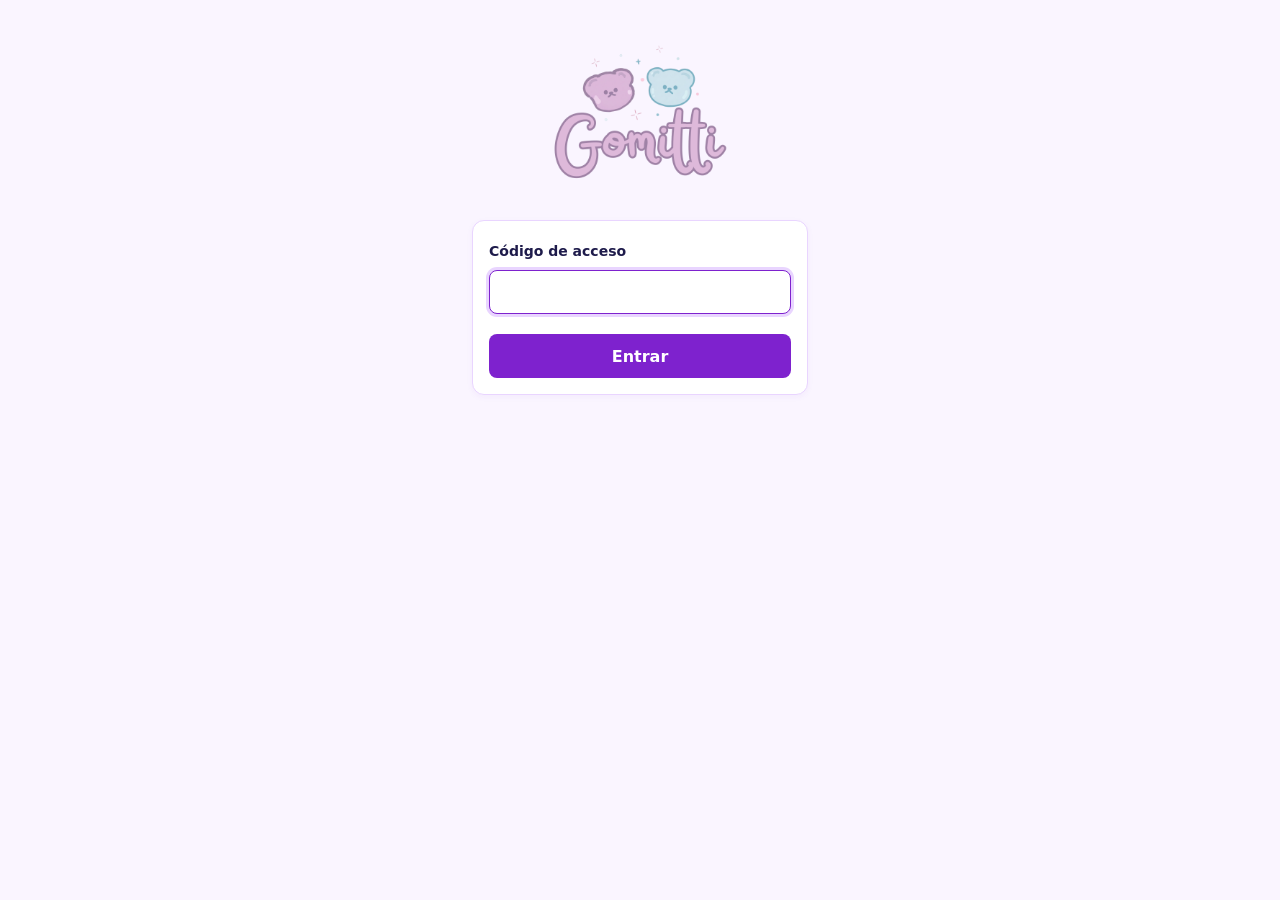
<file: index.html>
<!DOCTYPE html>
<html lang="es">
    <head>
        <meta charset="utf-8">
        <meta name="viewport" content="width=device-width, initial-scale=1">
        <title>Gomitti</title>
        <link rel="stylesheet" href="./frontend/css/base.css">
        <link rel="stylesheet" href="./frontend/css/layout.css">
        <link rel="stylesheet" href="./frontend/css/vistas.css">
    </head>

<body>
    <div id="vista-login" hidden>
        <main style="max-width:24rem">
            <img src="./frontend/assets/img/logo-gomitti-v2.png" alt="Gomitti" class="topbar__logo">
            <form class="card" id="form-login" onsubmit="iniciarSesion(event)">
                <label for="codigo">Código de acceso</label>
                <input id="codigo" name="codigo" type="password" autocomplete="off" maxlength="30" required>
                <p id="error" class="msg-error" role="alert"></p>
                <button type="submit" id="btn-entrar">Entrar</button>
            </form>
        </main>
    </div>

    <div id="vista-panel" hidden>
        <header class="topbar">
            <a href="index.html" class="topbar__brand">
            <img src="./frontend/assets/img/logo-gomitti.png" alt="Gomitti" class="topbar__logo">
            </a>
            <nav aria-label="Principal">
                <a href="./frontend/html/pedido.html">Generar Pedido</a>
                <a href="./frontend/html/historial.html">Historial de pedidos</a>
                <a class="solo-admin" href="./frontend/html/inventario.html">Inventario</a>
                <a class="solo-admin" href="./frontend/html/catalogo.html">Catálogo</a>  
            </nav>
            <span>
                <span data-usuario></span>
                <span class="badge" data-rol-texto></span>
                <button class="sec" onclick="cerrarSesion()">Salir</button>
            </span>
        </header>

        <main>
            <h1>Hola, <span data-usuario></span></h1>
            <section aria-labelledby="t-turno">
                <h2 id="t-turno">Resumen del turno</h2>
                <div class="grid" id="resumen">
                    <article class="card">
                        <h3>Ventas del turno</h3>
                        <p id="ventas-turno">-</p>
                    </article>
                    <article class="card solo-admin">
                        <h3>stock bajo o agotados</h3>
                        <p id="alertas-stock">-</p>
                    </article>
                </div>
            </section>
            <section aria-labelledby="t-accesos">
                <h2 id="t-accesos">Accesos rápidos</h2>
                <div class="grid">
                    <a class="card" href="./frontend/html/pedido.html">Tomar pedido</a>
                    <a class="card" href="./frontend/html/historial.html">Ver ventas</a>
                    <a class="card solo-admin" href="./frontend/html/inventario.html">Consultar inventario</a>
                    <a class="card solo-admin" href="./frontend/html/catalogo.html">Catálogo y promociones</a>
                </div>
            </section>
        </main>
    </div>

    <script src="./backend/js/auth.js"></script>
    <script>protegerPagina();</script>
</body>
</html>
</file>
<file: frontend/css/base.css>
/*  Variables de diseño, reset, tipografía y fundamentos Mobile First */

:root {
  /* Paleta principal */
  --color-primary: #7e22ce;
  --color-primary-hover: #6b21a8;
  --color-primary-soft: #e9d5ff;
  --color-bg-app: #faf5ff;

  --color-rose: #ec4899;
  --color-rose-hover: #db2777;
  --color-rose-soft: #fce7f3;

  --color-cool: #0284c7;
  --color-cool-soft: #e0f2fe;

  /* Estados operativos */
  --color-success: #0d9488;
  --color-success-soft: #ccfbf1;
  --color-warning: #d97706;
  --color-warning-soft: #fef3c7;
  --color-danger: #e11d48;
  --color-danger-soft: #ffe4e6;

  /* Neutros */
  --color-surface: #ffffff;
  --color-surface-alt: #f8fafc;
  --color-text: #1e1b4b;
  --color-text-muted: #4b5563;
  --color-border: #e9d5ff;
  --color-border-neutral: #e5e7eb;

  /* Tipografía */
  --font-sans: "Poppins", "Segoe UI", system-ui, -apple-system, sans-serif;
  --text-xs: 0.75rem;    /* 12px */
  --text-sm: 0.875rem;   /* 14px */
  --text-base: 1rem;     /* 16px */
  --text-lg: 1.125rem;   /* 18px */
  --text-xl: 1.35rem;    /* ~21.6px */
  --text-2xl: 1.75rem;   /* 28px */

  /* Radios y sombras */
  --radius-sm: 8px;
  --radius-md: 12px;
  --radius-lg: 16px;
  --radius-pill: 999px;

  --shadow-sm: 0 2px 6px rgba(126, 34, 206, 0.05);
  --shadow-md: 0 6px 18px rgba(126, 34, 206, 0.08);

  /* Espaciado y toque (Mobile First) */
  --space-1: 0.25rem;
  --space-2: 0.5rem;
  --space-3: 0.75rem;
  --space-4: 1rem;
  --space-6: 1.5rem;
  --touch-target: 44px;
}

/* Reset limpio */
*,
*::before,
*::after {
  box-sizing: border-box;
  margin: 0;
  padding: 0;
}

html {
  font-size: 16px;
  scroll-behavior: smooth;
}

body {
  font-family: var(--font-sans);
  font-size: var(--text-base);
  line-height: 1.5;
  color: var(--color-text);
  background-color: var(--color-bg-app);
  min-height: 100vh;
  -webkit-font-smoothing: antialiased;
}

img,
picture,
svg {
  display: block;
  max-width: 100%;
}

button,
input,
select,
textarea {
  font-family: inherit;
  font-size: inherit;
  color: inherit;
}

a {
  color: inherit;
  text-decoration: none;
}

ul,
ol {
  list-style: none;
}

/* Utilidades base Mobile First */
.container {
  width: 100%;
  max-width: 1280px;
  margin-inline: auto;
  padding-inline: var(--space-4);
}

.card {
  background-color: var(--color-surface);
  border: 1px solid var(--color-border);
  border-radius: var(--radius-md);
  box-shadow: var(--shadow-sm);
  padding: var(--space-4);
}

.btn {
  display: inline-flex;
  align-items: center;
  justify-content: center;
  gap: var(--space-2);
  min-height: var(--touch-target);
  padding: 0.625rem 1.125rem;
  border: 1px solid transparent;
  border-radius: var(--radius-sm);
  font-weight: 600;
  cursor: pointer;
  transition: background-color 0.2s ease, transform 0.1s ease, border-color 0.2s ease;
}

.btn:active {
  transform: scale(0.98);
}

.btn-primary {
  background-color: var(--color-primary);
  color: #ffffff;
}

.btn-primary:hover {
  background-color: var(--color-primary-hover);
}

.btn-rose {
  background-color: var(--color-rose);
  color: #ffffff;
}

.btn-rose:hover {
  background-color: var(--color-rose-hover);
}

.btn-outline {
  background-color: var(--color-surface);
  color: var(--color-primary);
  border-color: var(--color-primary-soft);
}

.btn-outline:hover {
  background-color: var(--color-bg-app);
  border-color: var(--color-primary);
}

.input,
.select {
  width: 100%;
  min-height: var(--touch-target);
  padding: 0.5rem 0.875rem;
  background-color: var(--color-surface);
  border: 1px solid var(--color-border-neutral);
  border-radius: var(--radius-sm);
  transition: border-color 0.2s ease, box-shadow 0.2s ease;
}

.input:focus,
.select:focus {
  outline: none;
  border-color: var(--color-primary);
  box-shadow: 0 0 0 3px var(--color-primary-soft);
}

/* Badges de estado */
.badge {
  display: inline-flex;
  align-items: center;
  padding: 0.2rem 0.65rem;
  border-radius: var(--radius-pill);
  font-size: var(--text-xs);
  font-weight: 600;
}

.badge-lila {
  background-color: var(--color-primary-soft);
  color: var(--color-primary-hover);
}

.badge-rosa {
  background-color: var(--color-rose-soft);
  color: var(--color-rose-hover);
}

.badge-frio {
  background-color: var(--color-cool-soft);
  color: var(--color-cool);
}

.badge-ok {
  background-color: var(--color-success-soft);
  color: var(--color-success);
}

.badge-warn {
  background-color: var(--color-warning-soft);
  color: var(--color-warning);
}

.badge-danger {
  background-color: var(--color-danger-soft);
  color: var(--color-danger);
}

@media (min-width: 768px) {
  .container {
    padding-inline: var(--space-6);
  }
}
</file>
<file: frontend/css/layout.css>
/* Estructura responsiva, barra superior (.topbar), nav tipo bloques y sidebar*/

/* Barra superior (.topbar) y navegación en bloques (<nav>)*/
.topbar {
  position: sticky;
  top: 0;
  z-index: 50;
  background-color: var(--color-surface);
  border-bottom: 1px solid var(--color-border);
  box-shadow: var(--shadow-sm);
  padding: var(--space-3) var(--space-4);
  display: flex;
  flex-wrap: wrap;
  align-items: center;
  justify-content: space-between;
  gap: var(--space-3);
}

.topbar__brand {
  display: inline-flex;
  align-items: center;
  min-height: var(--touch-target);
  padding-inline: var(--space-1);
}

.topbar__logo {
  height: 100px;
  width: auto;
  max-width: 170px;
  object-fit: contain;
  display: block;
}

/* Navegación como bloques de botones */
.topbar nav {
  display: flex;
  flex-wrap: wrap;
  align-items: center;
  gap: var(--space-2);
  width: 100%;
}

.topbar nav a {
  display: inline-flex;
  align-items: center;
  justify-content: center;
  min-height: var(--touch-target);
  padding: 0.5rem 0.95rem;
  background-color: var(--color-bg-app);
  color: var(--color-text);
  border: 1px solid var(--color-border);
  border-radius: var(--radius-sm);
  font-size: var(--text-sm);
  font-weight: 600;
  transition: background-color 0.18s ease, color 0.18s ease,
    border-color 0.18s ease, transform 0.12s ease;
}

.topbar nav a:hover {
  background-color: var(--color-primary-soft);
  border-color: var(--color-primary);
  color: var(--color-primary-hover);
  transform: translateY(-1px);
}

.topbar nav a.is-active,
.topbar nav a[aria-current="page"] {
  background-color: var(--color-primary);
  border-color: var(--color-primary);
  color: #ffffff;
}

/* Bloque derecho: usuario, rol y botón Salir (.sec) */
.topbar > span:last-child {
  display: inline-flex;
  flex-wrap: wrap;
  align-items: center;
  gap: var(--space-2);
}

.topbar button.sec {
  display: inline-flex;
  align-items: center;
  justify-content: center;
  min-height: var(--touch-target);
  padding: 0.45rem 0.9rem;
  background-color: var(--color-rose-soft);
  color: var(--color-rose-hover);
  border: 1px solid #fbcfe8;
  border-radius: var(--radius-sm);
  font-size: var(--text-sm);
  font-weight: 600;
  cursor: pointer;
  transition: background-color 0.18s ease, color 0.18s ease,
    border-color 0.18s ease;
}

.topbar button.sec:hover {
  background-color: var(--color-rose);
  border-color: var(--color-rose);
  color: #ffffff;
}

/* Contenedor principal (<main>) con márgenes laterales */
main {
  width: 100%;
  max-width: 1280px;
  margin-inline: auto;
  padding: var(--space-4) var(--space-4) var(--space-6);
}

main > h1 {
  font-size: var(--text-xl);
  font-weight: 700;
  color: var(--color-text);
  margin-bottom: var(--space-2);
}

/* Rejillas (.grid) en inicio, accesos rápidos y productos */
.grid {
  display: grid;
  grid-template-columns: 1fr;
  gap: var(--space-3);
}

/* Layout de toma de pedido (.pedido-layout y .sidebar)*/
.pedido-layout {
  display: grid;
  grid-template-columns: 1fr;
  gap: var(--space-4);
  align-items: start;
}

.productos {
  min-width: 0;
}

.sidebar {
  background-color: var(--color-surface);
  border: 1px solid var(--color-border);
  border-radius: var(--radius-md);
  box-shadow: var(--shadow-md);
  padding: var(--space-4);
}

.sidebar h2 {
  font-size: var(--text-lg);
  font-weight: 700;
  color: var(--color-text);
  padding-bottom: var(--space-3);
  border-bottom: 1px solid var(--color-border-neutral);
}

/* Adaptación a Tablet y Escritorio (>= 768px y >= 1024px)*/
@media (min-width: 768px) {
  .topbar {
    padding-inline: var(--space-6);
  }

  .topbar nav {
    width: auto;
    flex-wrap: wrap;
  }

  main {
    padding: var(--space-6) var(--space-6) var(--space-6);
  }

  main > h1 {
    font-size: var(--text-2xl);
  }

  .grid {
    grid-template-columns: repeat(2, minmax(0, 1fr));
    gap: var(--space-4);
  }
}

@media (min-width: 1024px) {
  .pedido-layout {
    grid-template-columns: minmax(0, 1fr) 380px;
    gap: var(--space-6);
  }

  .sidebar {
    position: sticky;
    top: 84px;
  }
}
</file>
<file: frontend/css/vistas.css>
/* Estilos específicos para index, pedido, detalles, historial, catálogo e inventario */

/* Centrar logo en la vista de login */
#vista-login main img {
  width: 180px;
  max-width: 100%;
  height: auto;
  display: block;
  margin-left: auto;
  margin-right: auto;
}

/* Inicio (index.html) */
main > section {
  margin-top: var(--space-6);
}

main > section > h2 {
  font-size: var(--text-lg);
  font-weight: 700;
  color: var(--color-text);
  margin-bottom: var(--space-3);
}

#resumen .card h3 {
  font-size: var(--text-sm);
  font-weight: 600;
  color: var(--color-text-muted);
  margin-bottom: var(--space-2);
}

#ventas-turno,
#alertas-stock {
  font-size: var(--text-2xl);
  font-weight: 700;
  color: var(--color-primary);
}

#alertas-stock {
  color: var(--color-rose-hover);
}

/* Accesos rápidos como tarjetas interactivas */
a.card {
  display: flex;
  align-items: center;
  justify-content: space-between;
  font-weight: 600;
  color: var(--color-text);
  transition: transform 0.15s ease, border-color 0.2s ease, box-shadow 0.2s ease;
}

a.card:hover {
  transform: translateY(-2px);
  border-color: var(--color-primary);
  box-shadow: var(--shadow-md);
  color: var(--color-primary-hover);
}

a.card::after {
  content: "→";
  color: var(--color-rose);
  font-weight: 700;
}

/* Toma de pedido y extras (pedido.html & detalles.html) */
.productos > label,
#form-detalles > label,
main > label[for="notas"] {
  display: block;
  font-size: var(--text-sm);
  font-weight: 600;
  color: var(--color-text);
  margin-top: var(--space-3);
  margin-bottom: var(--space-1);
}

#buscar,
#articulo,
#notas {
  width: 100%;
  min-height: var(--touch-target);
  padding: 0.6rem 0.85rem;
  background-color: var(--color-surface);
  border: 1px solid var(--color-border-neutral);
  border-radius: var(--radius-sm);
}

#notas {
  min-height: 90px;
  resize: vertical;
}

#buscar:focus,
#articulo:focus,
#notas:focus {
  outline: none;
  border-color: var(--color-primary);
  box-shadow: 0 0 0 3px var(--color-primary-soft);
}

.sidebar a.btn {
  width: 100%;
  min-height: var(--touch-target);
  padding: 0.55rem 0.9rem;
  display: inline-flex;
  align-items: center;
  justify-content: center;
  gap: var(--space-2);
  background-color: transparent;
  color: var(--color-primary);
  border: 1px solid var(--color-primary-soft);
  border-radius: var(--radius-sm);
  font-size: var(--text-sm);
  font-weight: 600;
  text-decoration: none;
  margin-bottom: var(--space-2);
  transition: background-color 0.15s ease, border-color 0.15s ease;
}

.sidebar a.btn:hover {
  background-color: var(--color-bg-app);
  border-color: var(--color-primary);
}

/* Fila de controles por ítem dentro del sidebar de pedido.html */
.sidebar #items li > div {
  display: flex;
  align-items: center;
  flex-wrap: wrap;
  gap: 0.4rem;
  margin-top: 0.35rem;
}

#lista-productos {
  margin-top: var(--space-4);
}

#lista-productos .card {
  display: flex;
  flex-direction: column;
  justify-content: space-between;
  gap: var(--space-2);
  border-color: var(--color-border);
}

/* Lista de artículos en el sidebar de pedido */
#items {
  display: flex;
  flex-direction: column;
  gap: var(--space-2);
  margin-block: var(--space-3);
}

#items li {
  display: flex;
  align-items: center;
  justify-content: space-between;
  gap: var(--space-2);
  padding: var(--space-2) var(--space-3);
  background-color: var(--color-bg-app);
  border: 1px solid var(--color-border);
  border-radius: var(--radius-sm);
  font-size: var(--text-sm);
}

.sidebar fieldset {
  border: 1px solid var(--color-border-neutral);
  border-radius: var(--radius-sm);
  padding: var(--space-3);
  margin-block: var(--space-3);
  display: flex;
  flex-wrap: wrap;
  gap: var(--space-4);
}

.sidebar legend {
  padding-inline: var(--space-1);
  font-size: var(--text-sm);
  font-weight: 600;
  color: var(--color-text-muted);
}

.sidebar fieldset label {
  display: inline-flex;
  align-items: center;
  gap: var(--space-2);
  cursor: pointer;
  font-size: var(--text-sm);
}

#bloque-efectivo {
  background-color: var(--color-cool-soft);
  border: 1px solid #bae6fd;
  border-radius: var(--radius-sm);
  padding: var(--space-3);
  margin-bottom: var(--space-3);
}

#bloque-efectivo label {
  display: block;
  font-size: var(--text-sm);
  font-weight: 600;
  margin-bottom: var(--space-1);
}

#recibido {
  width: 100%;
  min-height: var(--touch-target);
  padding: 0.5rem 0.75rem;
  background-color: var(--color-surface);
  border: 1px solid var(--color-cool);
  border-radius: var(--radius-sm);
}

#total,
#cambio {
  color: var(--color-primary-hover);
  font-size: var(--text-lg);
}

.msg-error {
  min-height: 1.25rem;
  color: var(--color-danger);
  background-color: var(--color-danger-soft);
  border-radius: var(--radius-sm);
  font-size: var(--text-sm);
  font-weight: 600;
  margin-bottom: var(--space-2);
}

.msg-error:empty {
  display: none;
}

/* Tablas (historial.html, catalogo.html, inventario.html) */
.tabla-scroll {
  width: 100%;
  overflow-x: auto;
  background-color: var(--color-surface);
  border: 1px solid var(--color-border);
  border-radius: var(--radius-md);
  box-shadow: var(--shadow-sm);
  margin-block: var(--space-4);
}

table {
  width: 100%;
  border-collapse: collapse;
  text-align: left;
  font-size: var(--text-sm);
}

thead {
  background-color: var(--color-primary-soft);
  color: var(--color-primary-hover);
}

th,
td {
  padding: 0.75rem 1rem;
  border-bottom: 1px solid var(--color-border-neutral);
  white-space: nowrap;
}

tbody tr:nth-child(even) {
  background-color: var(--color-bg-app);
}

tbody tr:hover {
  background-color: var(--color-rose-soft);
}

/* Formularios en Catálogo, Inventario e Historial */
form.card {
  display: flex;
  flex-direction: column;
  gap: var(--space-2);
  margin-block: var(--space-4);
}

form.card h2 {
  font-size: var(--text-lg);
  font-weight: 700;
  color: var(--color-primary);
  margin-bottom: var(--space-1);
}

form.card label {
  font-size: var(--text-sm);
  font-weight: 600;
  margin-top: var(--space-1);
}

form.card input:not([type="checkbox"]),
form.card select {
  width: 100%;
  min-height: var(--touch-target);
  padding: 0.55rem 0.8rem;
  background-color: var(--color-surface);
  border: 1px solid var(--color-border-neutral);
  border-radius: var(--radius-sm);
}

form.card select[multiple] {
  min-height: 110px;
}

form.card input:focus,
form.card select:focus {
  outline: none;
  border-color: var(--color-primary);
  box-shadow: 0 0 0 3px var(--color-primary-soft);
}

#lista-promos {
  display: grid;
  gap: var(--space-2);
  margin-top: var(--space-3);
}

#lista-promos li {
  background-color: var(--color-surface);
  border: 1px solid var(--color-border);
  border-left: 4px solid var(--color-rose);
  border-radius: var(--radius-sm);
  padding: var(--space-3);
  display: flex;
  flex-wrap: wrap;
  align-items: center;
  justify-content: space-between;
  gap: var(--space-2);
}

#acumulado,
#n-bajo,
#n-agotado {
  color: var(--color-primary-hover);
}

/* Fila horizontal para Fecha y Método de pago en Registro de Ventas */
.card:has(#f-fecha),
form:has(#f-fecha) {
  display: flex;
  flex-wrap: wrap;
  align-items: flex-end;
  gap: 0.75rem 1.25rem;
}

.card:has(#f-fecha) > label[for="f-fecha"],
.card:has(#f-fecha) > label[for="f-pago"],
form:has(#f-fecha) > label[for="f-fecha"],
form:has(#f-fecha) > label[for="f-pago"] {
  display: flex;
  flex-direction: column;
  gap: 0.25rem;
  margin: 0;
  font-size: 0.85rem;
  font-weight: 600;
  color: var(--ink, #1e293b);
}

label[for="f-fecha"] + #f-fecha,
label[for="f-pago"] + #f-pago {
  width: auto;
  min-width: 190px;
  padding: 0.45rem 0.65rem;
  border: 1px solid #cbd5e1;
  border-radius: 6px;
  background-color: #ffffff;
  color: var(--ink, #1e293b);
  font-family: inherit;
  font-size: 0.9rem;
}

.card:has(#f-fecha) > :not(label):not(#f-fecha):not(#f-pago),
form:has(#f-fecha) > :not(label):not(#f-fecha):not(#f-pago) {
  flex-basis: 100%;
  margin-top: 0.25rem;
}

@media (max-width: 560px) {
  label[for="f-fecha"] + #f-fecha,
  label[for="f-pago"] + #f-pago {
    width: 100%;
    max-width: none;
  }
}

/* Filtro por estado en inventario.html */
label[for="f-estado"] {
  display: inline-block;
  margin-bottom: 0.25rem;
  font-size: 0.85rem;
  font-weight: 600;
  color: var(--ink, #1e293b);
}

#f-estado {
  appearance: none;
  -webkit-appearance: none;
  min-width: 190px;
  padding: 0.48rem 2.1rem 0.48rem 0.7rem;
  border: 1px solid #cbd5e1;
  border-radius: 8px;
  background-color: #ffffff;
  color: var(--ink, #1e293b);
  font-family: inherit;
  font-size: 0.9rem;
  font-weight: 500;
  line-height: 1.35;
  cursor: pointer;
  background-image: url("data:image/svg+xml,%3Csvg xmlns='http://www.w3.org/2000/svg' width='14' height='14' viewBox='0 0 24 24' fill='none' stroke='%23475569' stroke-width='2.2' stroke-linecap='round' stroke-linejoin='round'%3E%3Cpolyline points='6 9 12 15 18 9'%3E%3C/polyline%3E%3C/svg%3E");
  background-repeat: no-repeat;
  background-position: right 0.65rem center;
  background-size: 0.9rem;
  transition: border-color 0.15s ease, box-shadow 0.15s ease, background-color 0.15s ease;
}

#f-estado:hover {
  border-color: #94a3b8;
  background-color: #f8fafc;
}

#f-estado:focus {
  outline: none;
  border-color: var(--accent, #7c3aed);
  box-shadow: 0 0 0 3px rgba(124, 58, 237, 0.15);
}

/* Complementos dinámicos en detalles.html */
#extras-contenedor {
  display: grid;
  grid-template-columns: 1fr;
  gap: 0.9rem;
  margin-top: 0.75rem;
}

@media (min-width: 640px) {
  #extras-contenedor {
    grid-template-columns: repeat(2, minmax(0, 1fr));
  }
}

#extras-contenedor fieldset {
  margin: 0;
  padding: 0.85rem 1rem;
  border: 1px solid #cbd5e1;
  border-radius: 10px;
  background-color: #ffffff;
  display: flex;
  flex-direction: column;
  gap: 0.45rem;
}

#extras-contenedor legend {
  padding: 0 0.4rem;
  font-size: 0.9rem;
  font-weight: 700;
  color: var(--ink, #1e293b);
}

#extras-contenedor label {
  display: flex;
  align-items: center;
  gap: 0.5rem;
  padding: 0.4rem 0.55rem;
  border-radius: 6px;
  font-size: 0.9rem;
  color: var(--ink, #1e293b);
  cursor: pointer;
  transition: background-color 0.15s ease;
}

#extras-contenedor label:hover {
  background-color: #f8fafc;
}

#extras-contenedor label:has(input:checked) {
  background-color: rgba(124, 58, 237, 0.08);
  font-weight: 600;
}

#extras-contenedor input[type="checkbox"],
#extras-contenedor input[type="radio"] {
  width: 1rem;
  height: 1rem;
  margin: 0;
  accent-color: var(--accent, #7c3aed);
  cursor: pointer;
  flex-shrink: 0;
}

/* Botones consolidados (secundarios, destructivos y principales) */
.sidebar .sec,
.tabla-scroll .sec,
#lista-promos .sec,
#cancelar-edicion {
  border: 1px solid #cbd5e1;
  background-color: #ffffff;
  color: var(--ink, #1e293b);
  font-family: inherit;
  font-weight: 600;
  cursor: pointer;
  transition: background-color 0.15s ease, border-color 0.15s ease, transform 0.1s ease;
}

.sidebar .sec:hover:not(:disabled),
.tabla-scroll .sec:hover:not(:disabled),
#lista-promos .sec:hover:not(:disabled),
#cancelar-edicion:hover:not(:disabled) {
  background-color: #f1f5f9;
  border-color: #94a3b8;
}

.sidebar .sec:active:not(:disabled),
.tabla-scroll .sec:active:not(:disabled),
#lista-promos .sec:active:not(:disabled),
#cancelar-edicion:active:not(:disabled) {
  transform: scale(0.97);
}

.sidebar .sec:disabled,
.tabla-scroll .sec:disabled,
#lista-promos .sec:disabled,
#cancelar-edicion:disabled {
  opacity: 0.4;
  cursor: not-allowed;
}

.sidebar .sec {
  min-width: 2rem;
  height: 2rem;
  padding: 0 0.5rem;
  border-radius: 6px;
  font-size: 0.95rem;
  font-weight: 700;
  line-height: 1;
}

.tabla-scroll .sec,
#lista-promos .sec {
  padding: 0.38rem 0.7rem;
  border-radius: 6px;
  font-size: 0.82rem;
}

.tabla-scroll td .sec + .sec {
  margin-left: 0.35rem;
}

#lista-promos li > .sec {
  margin-top: 0.45rem;
  margin-right: 0.4rem;
}

#cancelar-edicion {
  margin-top: 0.5rem;
  margin-left: 0.5rem;
  padding: 0.45rem 0.85rem;
  border-radius: 8px;
  font-size: 0.9rem;
}

.sidebar .danger,
.tabla-scroll .sec.danger,
#lista-promos .sec.danger {
  border: none;
  border-radius: 6px;
  background-color: #dc2626;
  color: #ffffff;
  font-family: inherit;
  font-weight: 600;
  cursor: pointer;
  transition: background-color 0.15s ease, transform 0.1s ease;
}

.sidebar .danger:hover,
.tabla-scroll .sec.danger:hover,
#lista-promos .sec.danger:hover {
  background-color: #b91c1c;
}

.sidebar .danger:active,
.tabla-scroll .sec.danger:active,
#lista-promos .sec.danger:active {
  transform: scale(0.97);
}

.sidebar .danger {
  margin-left: auto;
  padding: 0.35rem 0.65rem;
  font-size: 0.8rem;
}

.tabla-scroll .sec.danger,
#lista-promos .sec.danger {
  padding: 0.38rem 0.7rem;
  font-size: 0.82rem;
}

.pedido-layout .btn-agregar,
#confirmar,
form.card button[type="submit"],
main > button[type="submit"] {
  min-height: var(--touch-target);
  border: none;
  border-radius: var(--radius-sm);
  color: #ffffff;
  font-family: inherit;
  font-weight: 600;
  cursor: pointer;
  transition: background-color 0.2s ease, opacity 0.15s ease, transform 0.15s ease;
}

.pedido-layout .btn-agregar,
#confirmar {
  width: 100%;
  display: inline-flex;
  align-items: center;
  justify-content: center;
}

.pedido-layout .btn-agregar {
  margin-top: 0.5rem;
  padding: 0.55rem 0.9rem;
  border-radius: 8px;
  background-color: var(--color-primary-hover);
  font-size: 0.9rem;
}

.pedido-layout .btn-agregar:hover {
  opacity: 0.92;
}

.pedido-layout .btn-agregar:active {
  transform: scale(0.98);
}

.pedido-layout .btn-agregar:focus-visible {
  outline: 2px solid currentColor;
  outline-offset: 2px;
}

#confirmar {
  margin-top: var(--space-2);
  padding: 0.7rem 1rem;
  background-color: var(--color-rose);
  font-weight: 700;
}

#confirmar:hover {
  background-color: var(--color-rose-hover);
}

form.card button[type="submit"],
main > button[type="submit"] {
  margin-top: var(--space-3);
  padding: 0.65rem 1.25rem;
  background-color: var(--color-primary);
}

form.card button[type="submit"]:hover,
main > button[type="submit"]:hover {
  background-color: var(--color-primary-hover);
}
</file>
